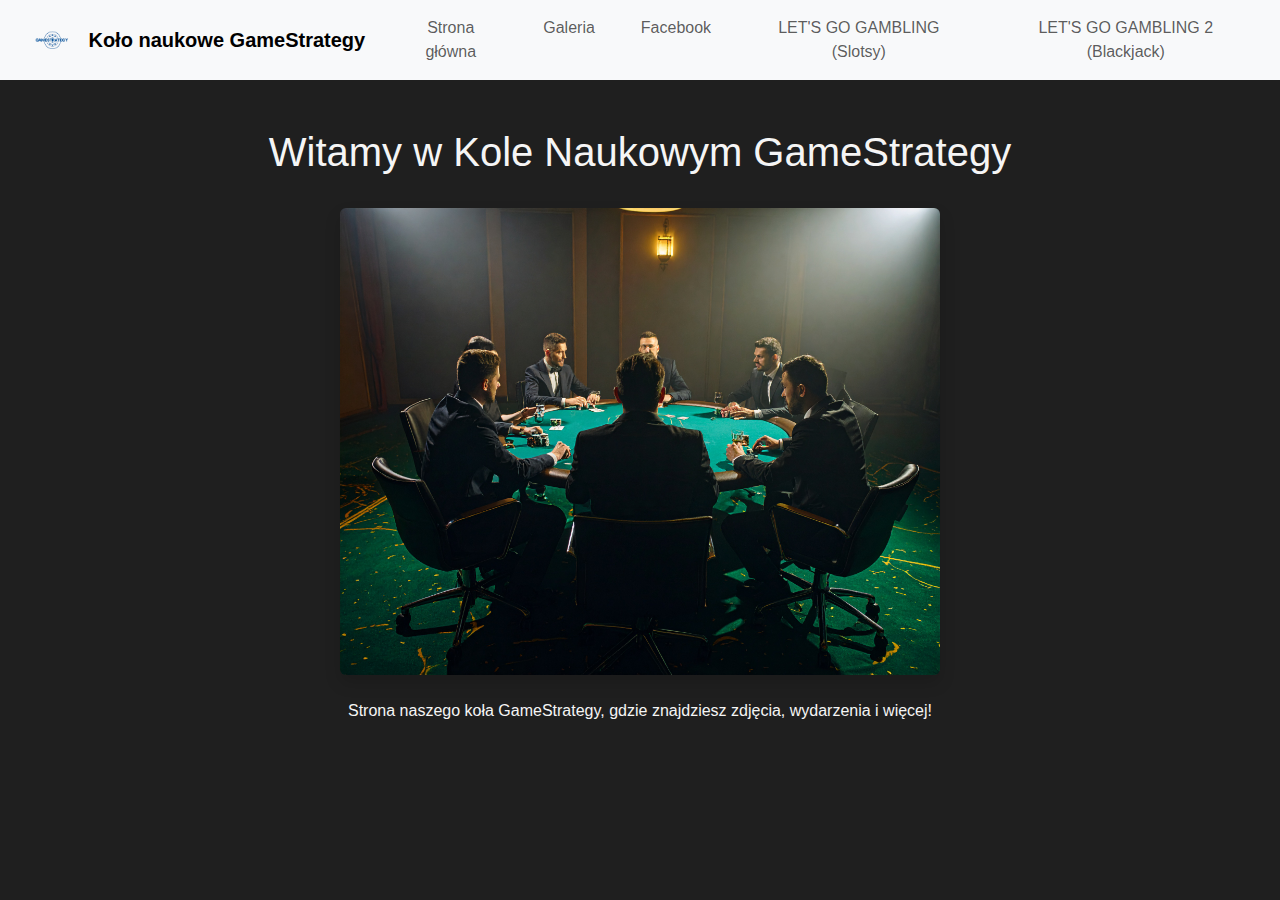
<file: index.html>
<!DOCTYPE html>
<html lang="pl">
<head>
    <meta name="viewport" content="width=device-width, initial-scale=1.0">
    <meta charset="UTF-8">
    <title>Koło Naukowe GameStrategy</title>
    <link rel="stylesheet" href="style.css">
    <link rel="stylesheet" href="https://cdn.jsdelivr.net/npm/bootstrap@5.3.0/dist/css/bootstrap.min.css">
    <style>
        body {
        background-color: #1f1f1f;
        color: #f5f5f5;
        font-family: 'Segoe UI', sans-serif;
        padding-bottom: 50px;
        }
        h2, h3 {
          text-align: center;
          margin-bottom: 30px;
          color: #eaeaea;
        }
      
@media (max-width: 768px) {
    body {
        font-size: 16px;
        padding: 10px;
    }
    img {
        max-width: 100%;
        height: auto;
    }
    .container {
        width: 100%;
        padding: 0 10px;
    }
}
</style>


    <!-- Google Analytics -->
    <script async src="https://www.googletagmanager.com/gtag/js?id=G-32K6SE6RWY"></script>
    <script>
      window.dataLayer = window.dataLayer || [];
      function gtag(){dataLayer.push(arguments);}
      gtag('js', new Date());
      gtag('config', 'G-32K6SE6RWY');
    </script> 
</head>
<body onload="incrementPageViews()">
    <nav class="navbar navbar-expand-lg navbar-light bg-light">
        <div class="container-fluid d-flex align-items-center justify-content-between">
          <!-- Logo -->
          <a class="navbar-brand d-flex align-items-center" href="#">
            <img src="images/logo.png" alt="Logo koła" style="height: 40px; width: auto; margin-right: 10px;">
            Koło naukowe GameStrategy
          </a>
      
          <!-- Menu -->
          <button class="navbar-toggler" type="button" data-bs-toggle="collapse" data-bs-target="#navbarNav">
            <span class="navbar-toggler-icon"></span>
          </button>
      
          <div class="collapse navbar-collapse justify-content-end" id="navbarNav">
            <ul class="navbar-nav">
              <li class="nav-item"><a class="nav-link" href="index.html">Strona główna</a></li>
              <li class="nav-item"><a class="nav-link" href="galeria.html">Galeria</a></li>
              <li class="nav-item"><a class="nav-link" href="facebook.html" onclick="gtag('event', 'click', {event_category: 'Navigation', event_label: 'Facebook'});">Facebook</a>
              </li>
              <li class="nav-item"><a class="nav-link" href="slot.html">LET'S GO GAMBLING (Slotsy)</a></li>
              <li class="nav-item"><a class="nav-link" href="blackjack.html">LET'S GO GAMBLING 2 (Blackjack)</a></li>
            </ul>
          </div>
        </div>
      </nav>

<div class="container mt-5 text-center">
    <h1>Witamy w Kole Naukowym GameStrategy</h1>
    <img src="images/zdjecie_glowne.jpg" alt="Poker Graphic" class="img-fluid mt-4 shadow rounded"
    style="max-width: 600px; min-width: 300px; width: 100%; height: auto;">
    <p class="mt-4">Strona naszego koła GameStrategy, gdzie znajdziesz zdjęcia, wydarzenia i więcej!</p>
    <!-- <p class="mt-4">Na zdjęciu powyżej znajdziesz ludzi którzy organizują i zajmują sie tym kołem, Pozdrawiamy!</p> -->
</div>

<script src="script.js"></script>
<script src="https://cdn.jsdelivr.net/npm/bootstrap@5.3.0/dist/js/bootstrap.bundle.min.js"></script>
</body>
</html>
</file>
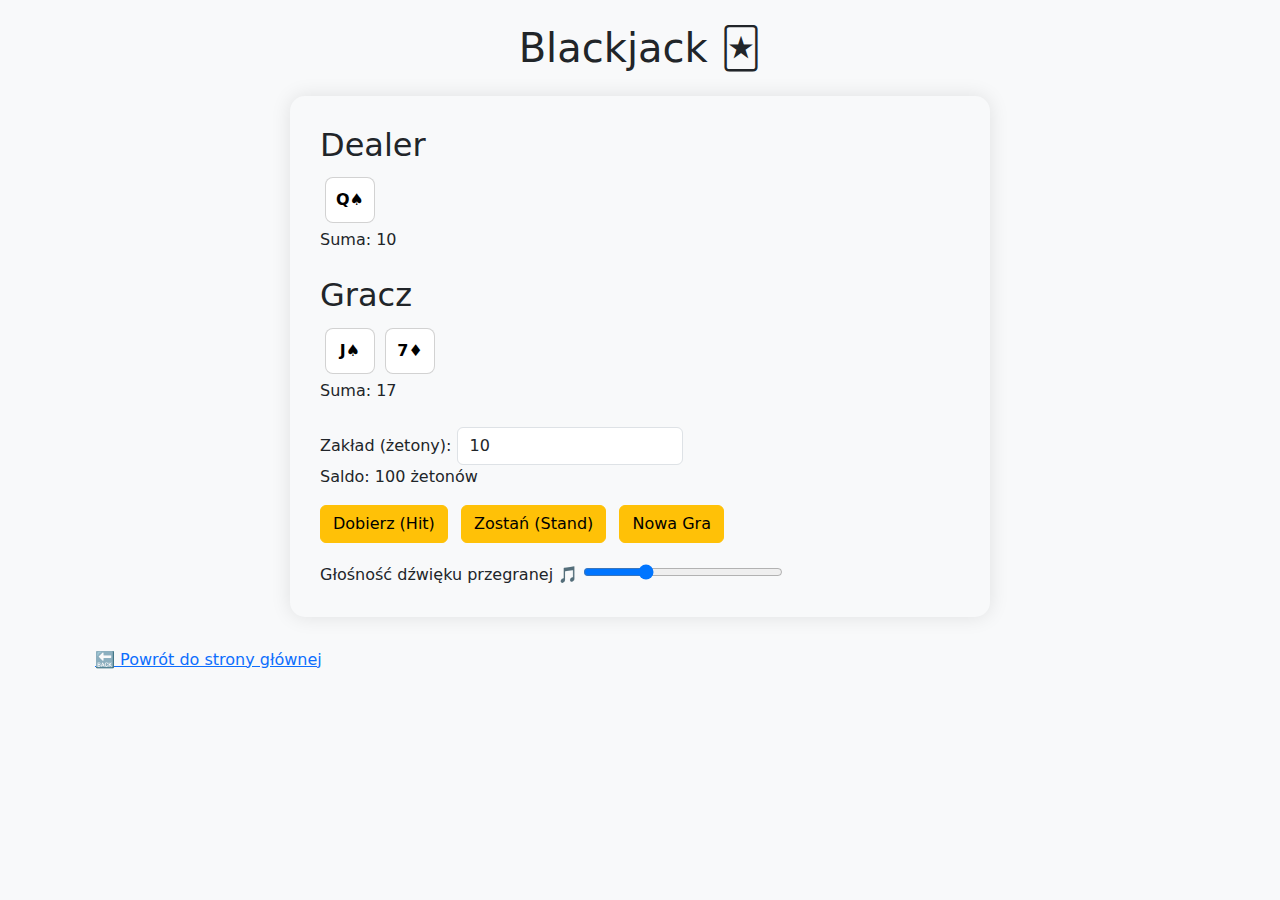
<file: blackjack.html>
<!DOCTYPE html>
<html lang="pl">
<head>
  <meta charset="UTF-8">
  <meta name="viewport" content="width=device-width, initial-scale=1.0">
  <title>Blackjack</title>
  <link href="https://cdn.jsdelivr.net/npm/bootstrap@5.3.0/dist/css/bootstrap.min.css" rel="stylesheet">
  <style>
    .card-box {
      background: #f8f9fa;
      border-radius: 15px;
      padding: 30px;
      box-shadow: 0 0 20px rgba(0, 0, 0, 0.1);
    }
    .card {
      display: inline-block;
      background: #fff;
      color: #000;
      padding: 10px;
      margin: 5px;
      border-radius: 8px;
      width: 50px;
      font-weight: bold;
      text-align: center;
    }
    .volume-control {
      margin-top: 20px;
    }
    input[type="range"] {
      width: 200px;
    }
  </style>
</head>
<body class="bg-light">
  <div class="container py-4">
    <h1 class="text-center mb-4">Blackjack 🃏</h1>
    <div class="card-box mx-auto" style="max-width: 700px;">
      <div class="mb-4">
        <h2>Dealer</h2>
        <div id="dealer-cards"></div>
        <p>Suma: <span id="dealer-total"></span></p>
      </div>

      <div class="mb-4">
        <h2>Gracz</h2>
        <div id="player-cards"></div>
        <p>Suma: <span id="player-total"></span></p>
      </div>

      <div class="mb-3">
        <label for="bet">Zakład (żetony):</label>
        <input type="number" id="bet" class="form-control d-inline w-auto" value="10">
        <p>Saldo: <span id="balance">100</span> żetonów</p>
      </div>

      <div class="mb-3">
        <button onclick="hit()" class="btn btn-warning me-2">Dobierz (Hit)</button>
        <button onclick="stand()" class="btn btn-warning me-2">Zostań (Stand)</button>
        <button onclick="restart()" class="btn btn-warning">Nowa Gra</button>
      </div>

      <div class="status mb-3" id="status"></div>

      <div class="volume-control">
        <label for="volume">Głośność dźwięku przegranej 🎵</label>
        <input type="range" id="volume" min="0" max="1" step="0.01" value="0.3">
      </div>
    </div>
    <div class="mt-4 text-start">
      <a href="index.html" class="btn btn-link">🔙 Powrót do strony głównej</a>
    </div>
  </div>

  <audio id="loseSound" src="https://www.soundjay.com/button/sounds/button-10.mp3"></audio>

  <script>
    const deck = [];
    const suits = ['♠', '♥', '♦', '♣'];
    const values = ['2', '3', '4', '5', '6', '7', '8', '9', '10', 'J', 'Q', 'K', 'A'];
    let playerCards = [], dealerCards = [], gameOver = false;
    let balance = 100;

    const loseSound = document.getElementById('loseSound');
    loseSound.volume = 0.3;

    const volumeSlider = document.getElementById('volume');
    volumeSlider.addEventListener('input', () => {
      loseSound.volume = volumeSlider.value;
    });

    function createDeck() {
      deck.length = 0;
      for (let suit of suits) {
        for (let value of values) {
          deck.push({ suit, value });
        }
      }
    }

    function shuffleDeck() {
      for (let i = deck.length - 1; i > 0; i--) {
        const j = Math.floor(Math.random() * (i + 1));
        [deck[i], deck[j]] = [deck[j], deck[i]];
      }
    }

    function drawCard() {
      return deck.pop();
    }

    function calculateTotal(cards) {
      let total = 0, aces = 0;
      for (let card of cards) {
        if (['J', 'Q', 'K'].includes(card.value)) total += 10;
        else if (card.value === 'A') {
          total += 11;
          aces++;
        } else {
          total += parseInt(card.value);
        }
      }
      while (total > 21 && aces) {
        total -= 10;
        aces--;
      }
      return total;
    }

    function displayCards(containerId, cards) {
      const container = document.getElementById(containerId);
      container.innerHTML = '';
      for (let card of cards) {
        const div = document.createElement('div');
        div.className = 'card';
        div.textContent = `${card.value}${card.suit}`;
        container.appendChild(div);
      }
    }

    function updateTotals() {
      document.getElementById('player-total').textContent = calculateTotal(playerCards);
      document.getElementById('dealer-total').textContent = calculateTotal(dealerCards);
    }

    function updateBalance() {
      document.getElementById('balance').textContent = balance;
    }

    function hit() {
      if (gameOver) return;
      playerCards.push(drawCard());
      displayCards('player-cards', playerCards);
      updateTotals();
      const total = calculateTotal(playerCards);
      if (total > 21) endGame();
    }

    function stand() {
      if (gameOver) return;
      while (calculateTotal(dealerCards) < 17) {
        dealerCards.push(drawCard());
      }
      displayCards('dealer-cards', dealerCards);
      updateTotals();
      endGame();
    }

    function endGame() {
      gameOver = true;
      const bet = parseInt(document.getElementById('bet').value);
      const playerTotal = calculateTotal(playerCards);
      const dealerTotal = calculateTotal(dealerCards);
      let status = '';

      if (playerTotal > 21 || (dealerTotal <= 21 && dealerTotal > playerTotal)) {
        status = 'Przegrana! 😞';
        balance -= bet;
        loseSound.play();
      } else if (dealerTotal > 21 || playerTotal > dealerTotal) {
        status = 'Wygrana! 🎉';
        balance += bet;
      } else {
        status = 'Remis!';
      }
      document.getElementById('status').textContent = status;
      updateBalance();
    }

    function restart() {
      gameOver = false;
      createDeck();
      shuffleDeck();
      playerCards = [drawCard(), drawCard()];
      dealerCards = [drawCard()];
      displayCards('player-cards', playerCards);
      displayCards('dealer-cards', dealerCards);
      updateTotals();
      updateBalance();
      document.getElementById('status').textContent = '';
    }

    restart();
  </script>
</body>
</html>
</file>
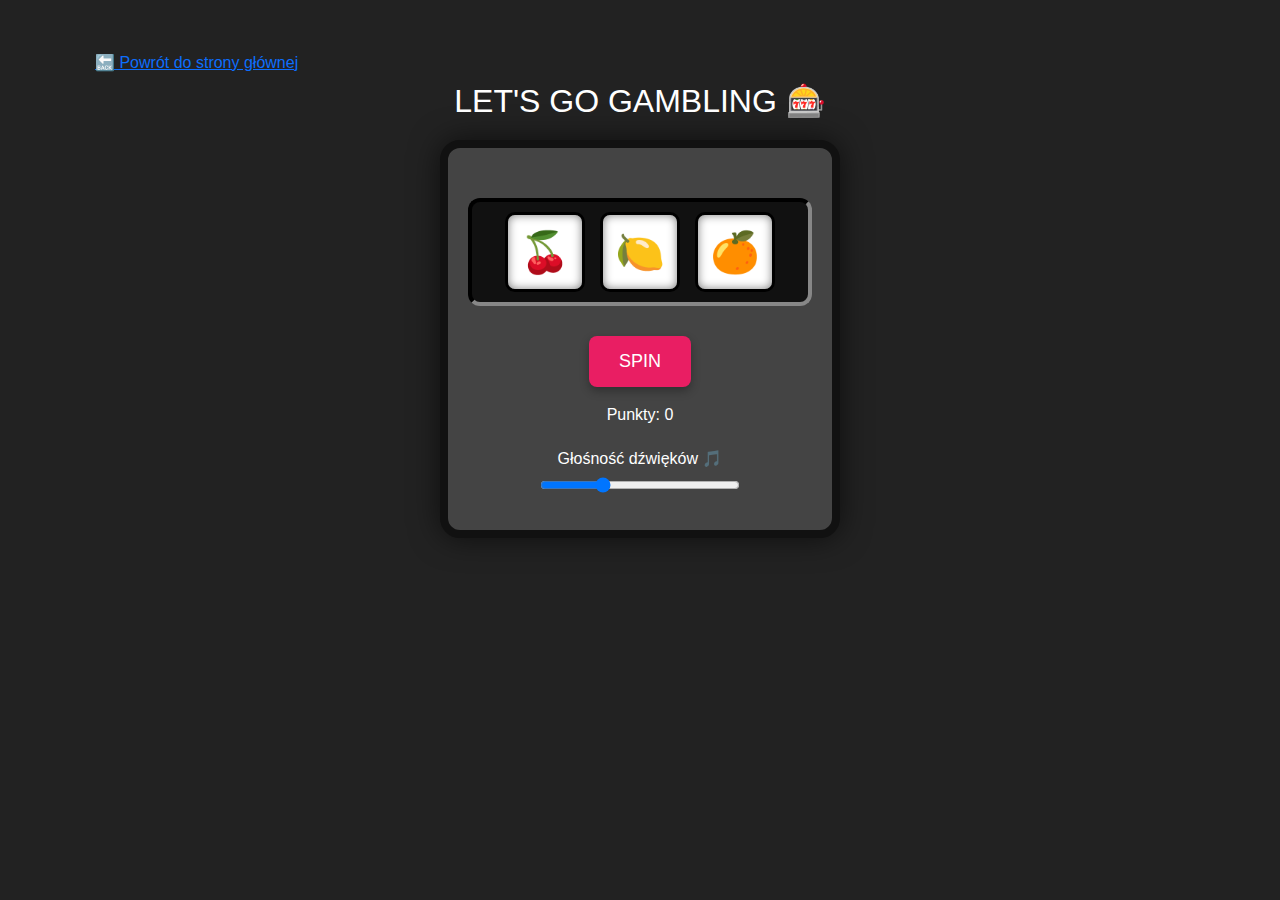
<file: slot.html>
<!DOCTYPE html>
<html lang="pl">
<head>
  <meta charset="UTF-8" />
  <meta name="viewport" content="width=device-width, initial-scale=1.0" />
  <title>Jednoręki Bandyta</title>
  <link href="https://cdn.jsdelivr.net/npm/bootstrap@5.3.0/dist/css/bootstrap.min.css" rel="stylesheet">
  <style>
    body {
      font-family: sans-serif;
      text-align: center;
      margin: 0;
      padding: 20px;
      background: #222;
      color: white;
    }

    h1 {
      font-size: 2rem;
    }

    .machine {
      background: #444;
      border: 8px solid #111;
      border-radius: 20px;
      padding: 30px 20px;
      margin: 20px auto;
      max-width: 400px;
      box-shadow: 0 0 30px rgba(0,0,0,0.6);
      position: relative;
    }

    .slot-container {
      display: flex;
      justify-content: center;
      margin: 20px 0;
      gap: 15px;
      background: #111;
      border: 4px inset #333;
      border-radius: 12px;
      padding: 10px;
    }

    .slot {
      width: 80px;
      height: 80px;
      font-size: 40px;
      display: flex;
      align-items: center;
      justify-content: center;
      border: 3px solid #000;
      border-radius: 10px;
      background: #fff;
      color: black;
      box-shadow: inset 0 0 10px rgba(0,0,0,0.5);
      transition: transform 0.3s;
    }

    .slot.spin {
      animation: spin 0.5s ease-in-out;
    }

    @keyframes spin {
      0% { transform: scale(1); }
      50% { transform: scale(1.3); }
      100% { transform: scale(1); }
    }

    #spin {
      padding: 12px 30px;
      font-size: 18px;
      cursor: pointer;
      border: none;
      background: #e91e63;
      color: white;
      border-radius: 8px;
      margin-top: 10px;
      box-shadow: 0 4px 10px rgba(0,0,0,0.3);
    }

    #result {
      font-size: 1.2rem;
      margin-top: 15px;
    }

    .win {
      color: #76ff03;
      font-weight: bold;
    }

    .score {
      font-size: 1rem;
      margin-top: 10px;
    }

    .volume-control {
      margin-top: 20px;
    }

    .volume-control label {
      display: block;
      margin-bottom: 5px;
    }

    input[type="range"] {
      width: 200px;
    }

    @media (max-width: 600px) {
      .slot-container {
        gap: 10px;
      }
      .slot {
        width: 60px;
        height: 60px;
        font-size: 30px;
      }
      #spin {
        width: 100%;
        font-size: 16px;
      }
      input[type="range"] {
        width: 100%;
      }
    }
  </style>
</head>
<body>

  <div class="container py-4">
    <div class="text-start">
      <a href="index.html" class="btn btn-link">🔙 Powrót do strony głównej</a>
    </div>

    <h1>LET'S GO GAMBLING 🎰</h1>

    <div class="machine">
      <div class="slot-container">
        <div class="slot" id="slot1">🍒</div>
        <div class="slot" id="slot2">🍋</div>
        <div class="slot" id="slot3">🍊</div>
      </div>

      <button id="spin">SPIN</button>

      <p id="result"></p>
      <p class="score">Punkty: <span id="score">0</span></p>

      <div class="volume-control">
        <label for="volume">Głośność dźwięków 🎵</label>
        <input type="range" id="volume" min="0" max="1" step="0.01" value="0.3">
      </div>
    </div>
  </div>

  <audio id="winSound" src="sounds/ka-ching.mp3"></audio>
  <audio id="loseSound" src="sounds/aw-dangit.mp3"></audio>

  <script>
    const symbols = ['🍒', '🍋', '🍊', '🍇', '🍉', '7️⃣'];
    let score = 0;
    let autoSpin = false;
    let autoInterval;

    const winSound = document.getElementById('winSound');
    const loseSound = document.getElementById('loseSound');

    winSound.volume = 0.3;
    loseSound.volume = 0.3;

    const volumeSlider = document.getElementById('volume');
    volumeSlider.addEventListener('input', () => {
      winSound.volume = volumeSlider.value;
      loseSound.volume = volumeSlider.value;
    });

    function spinSlot() {
      const slotElements = [
        document.getElementById('slot1'),
        document.getElementById('slot2'),
        document.getElementById('slot3')
      ];

      slotElements.forEach(slot => {
        slot.classList.remove('spin');
        void slot.offsetWidth;
        slot.classList.add('spin');
      });

      const values = slotElements.map(() => symbols[Math.floor(Math.random() * symbols.length)]);

      values.forEach((val, i) => {
        slotElements[i].textContent = val;
      });

      const result = document.getElementById('result');

      if (values[0] === values[1] && values[1] === values[2]) {
        result.textContent = "🎉 Wygrałeś!";
        result.className = "win";
        score += 10;
        winSound.play();
      } else {
        result.textContent = "Spróbuj ponownie!";
        result.className = "";
        score = Math.max(score - 1, 0);
        loseSound.play();
      }

      document.getElementById('score').textContent = score;
    }

    document.getElementById('spin').addEventListener('click', () => {
      if (autoSpin) {
        clearInterval(autoInterval);
        autoSpin = false;
        document.getElementById('spin').textContent = 'SPIN';
      } else {
        spinSlot();
      }
    });

    document.getElementById('spin').addEventListener('mousedown', () => {
      autoSpin = true;
      document.getElementById('spin').textContent = 'STOP';
      autoInterval = setInterval(spinSlot, 3000);
    });

    document.getElementById('spin').addEventListener('mouseup', () => {
      if (autoSpin) {
        clearInterval(autoInterval);
        autoSpin = false;
        document.getElementById('spin').textContent = 'SPIN';
      }
    });
  </script>

</body>
</html>
</file>
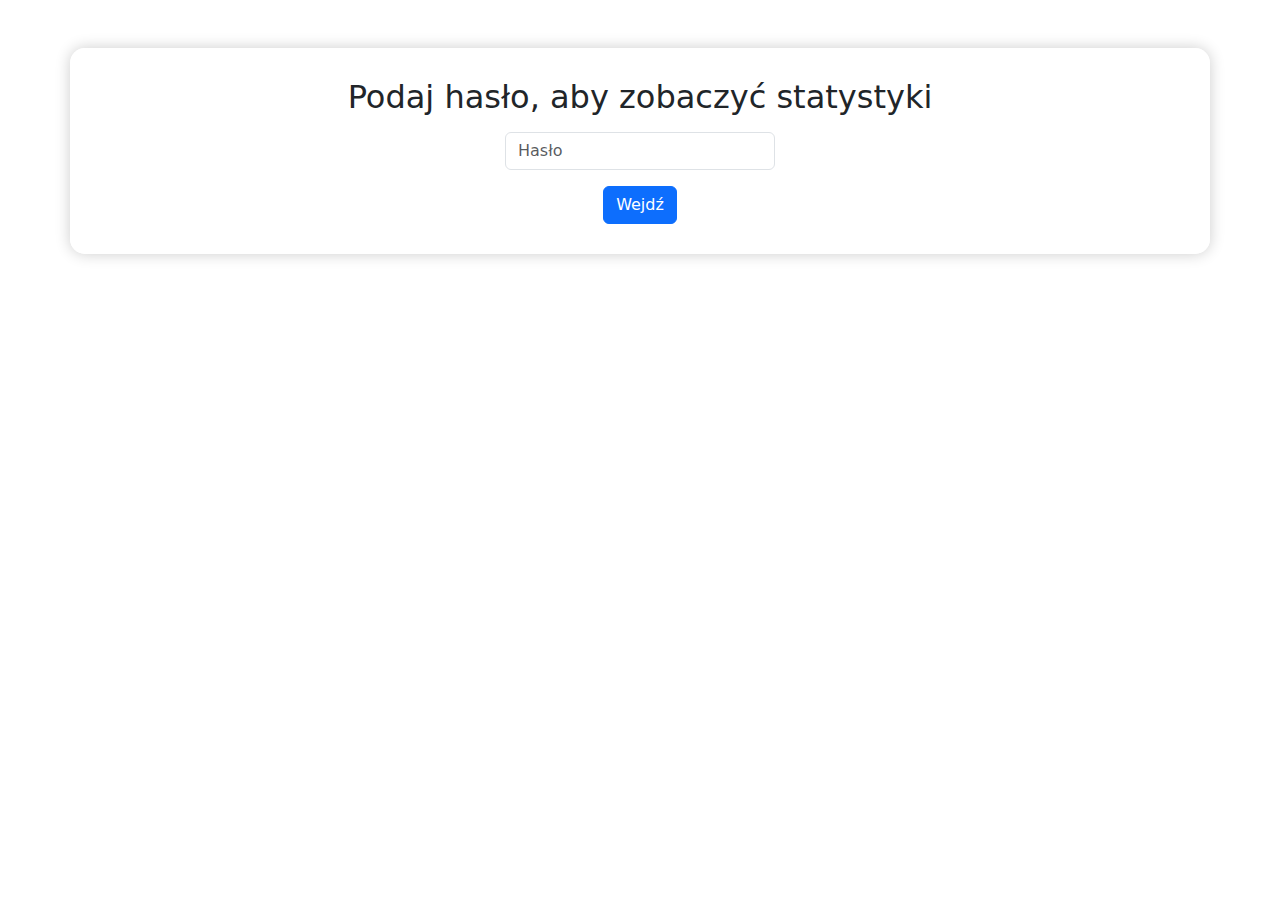
<file: stats.html>
<!DOCTYPE html>
<html lang="pl">
<head>
    <meta charset="UTF-8">
    <title>Logowanie - Statystyki</title>
    <link rel="stylesheet" href="style.css">
    <link rel="stylesheet" href="https://cdn.jsdelivr.net/npm/bootstrap@5.3.0/dist/css/bootstrap.min.css">

    <!-- Google Analytics -->
    <script async src="https://www.googletagmanager.com/gtag/js?id=G-32K6SE6RWY"></script>
    <script>
      window.dataLayer = window.dataLayer || [];
      function gtag(){dataLayer.push(arguments);}
      gtag('js', new Date());
      gtag('config', 'G-32K6SE6RWY');
    </script>
    
</head>
<body>
<div class="container mt-5 text-center" style="background: rgba(255, 255, 255, 0.8); padding: 30px; border-radius: 15px; box-shadow: 0 0 15px rgba(0,0,0,0.2);">
    <h2>Podaj hasło, aby zobaczyć statystyki</h2>
    <input type="password" id="passwordInput" class="form-control w-25 mx-auto my-3" placeholder="Hasło">
    <button class="btn btn-primary" onclick="checkPassword()">Wejdź</button>
    <p id="errorMsg" class="text-danger mt-3" style="display:none;">Nieprawidłowe hasło!</p>
</div>
<script src="password.js"></script>
</body>
</html>
</file>
<file: style.css>
button.btn:hover {
    background: linear-gradient(to right, #8f94fb, #4e54c8);
}
body {
    background-color: #1f1f1f;
    color: #f5f5f5;
    font-family: 'Segoe UI', sans-serif;
    padding-bottom: 50px;
  }
  header {
    background-color: #2b2b2b;
    padding: 20px;
    text-align: center;
    border-bottom: 1px solid #444;
  }
  
  header h1 {
    font-size: 2.5rem;
    color: #ffffff;
    margin: 0;
  }
  
  nav {
    background-color: #2b2b2b;
    padding: 10px;
    text-align: center;
  }
  
  nav a {
    color: #ffffff;
    margin: 0 15px;
    text-decoration: none;
    font-weight: bold;
  }
  
  nav a:hover {
    color: #bbbbbb;
  }
  
  main {
    padding: 20px;
  }
  
  footer {
    background-color: #2b2b2b;
    color: #aaaaaa;
    text-align: center;
    padding: 10px;
    border-top: 1px solid #444;
  }
  
  /* Ramki/sekcje */
  section {
    background-color: #2a2a2a;
    padding: 20px;
    border-radius: 8px;
    margin-bottom: 20px;
    box-shadow: 0 0 10px rgba(255, 255, 255, 0.03);
  }
  
  /* Przyciski (opcjonalnie) */
  button {
    background-color: #444;
    color: white;
    padding: 10px 20px;
    border: none;
    border-radius: 6px;
    cursor: pointer;
  }
  
  button:hover {
    background-color: #666;
  }

  .interview-thumb {
    width: 100%;
    max-width: 100%;
    border-radius: 6px;
    cursor: pointer;
    transition: transform 0.3s ease;
    background-color: #2a2a2a;
    border: 1px solid #444;
  }
  
  .interview-thumb:hover {
    transform: scale(1.02);
  }
</file>
